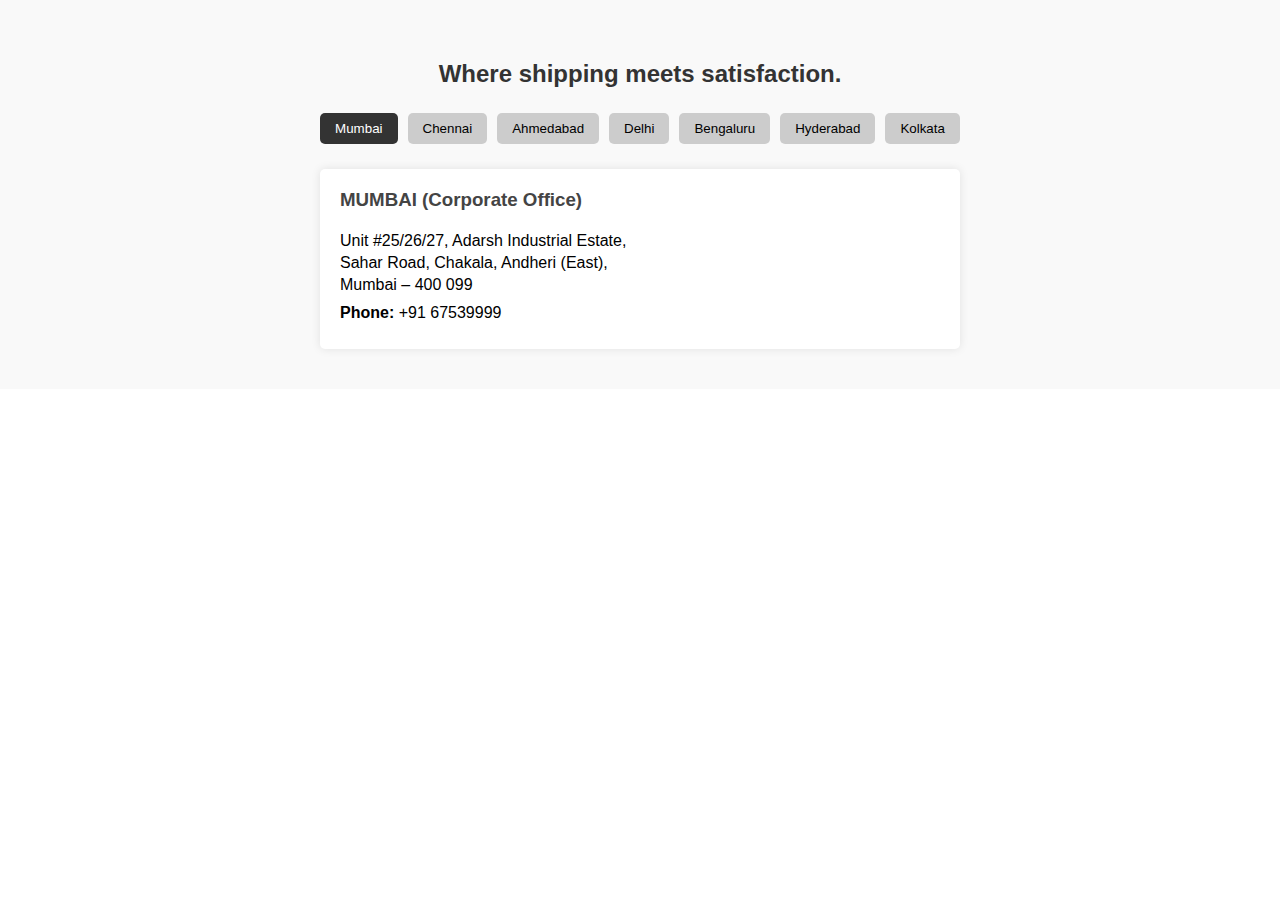
<file: home.html>
<!DOCTYPE html>
<html lang="en">
<head>
    <meta charset="UTF-8">
    <meta name="viewport" content="width=device-width, initial-scale=1.0">
    <title>Contact Locations</title>

    <style>
        body {
            font-family: Arial, sans-serif;
            margin: 0;
            padding: 0;
        }

        /* Contact section */
        .contact {
            padding: 40px;
            background: #f9f9f9;
        }

        .contact h2 {
            text-align: center;
            margin-bottom: 20px;
            color: #333;
        }

        /* Tab buttons */
        .tab-buttons {
            display: flex;
            flex-wrap: wrap;
            justify-content: center;
            margin-bottom: 20px;
        }

        .tab-btn {
            padding: 8px 15px;
            margin: 5px;
            border: none;
            background: #ccc;
            cursor: pointer;
            border-radius: 5px;
            transition: background 0.3s;
        }

        .tab-btn:hover {
            background: #bbb;
        }

        .tab-btn.active {
            background: #333;
            color: #fff;
        }

        /* Tab content */
        .tab-pane {
            display: none;
            background: #fff;
            padding: 20px;
            border-radius: 5px;
            max-width: 600px;
            margin: 0 auto;
            box-shadow: 0px 0px 10px rgba(0,0,0,0.1);
        }

        .tab-pane.active {
            display: block;
            animation: fadeIn 0.4s ease;
        }

        /* Simple fade-in animation */
        @keyframes fadeIn {
            from {opacity: 0;}
            to {opacity: 1;}
        }

        /* Location headings */
        .location-details h3 {
            margin-top: 0;
            color: #444;
        }

        .location-details p {
            margin: 5px 0;
            line-height: 1.4;
        }
    </style>
</head>
<body>

<!-- Contact Section -->
<section id="contact" class="contact">
    <div class="container">
        <h2>Where shipping meets satisfaction.</h2>
        
        <!-- Location Tabs -->
        <div class="location-tabs">
            <div class="tab-buttons">
                <button class="tab-btn active" data-tab="mumbai">Mumbai</button>
                <button class="tab-btn" data-tab="chennai">Chennai</button>
                <button class="tab-btn" data-tab="ahmedabad">Ahmedabad</button>
                <button class="tab-btn" data-tab="delhi">Delhi</button>
                <button class="tab-btn" data-tab="bengaluru">Bengaluru</button>
                <button class="tab-btn" data-tab="hyderabad">Hyderabad</button>
                <button class="tab-btn" data-tab="kolkata">Kolkata</button>
            </div>
            
            <div class="tab-content">
                <!-- Mumbai Tab -->
                <div class="tab-pane active" id="mumbai">
                    <div class="location-details">
                        <h3>MUMBAI (Corporate Office)</h3>
                        <p>Unit #25/26/27, Adarsh Industrial Estate,<br>
                        Sahar Road, Chakala, Andheri (East),<br>
                        Mumbai – 400 099</p>
                        <p><strong>Phone:</strong> +91 67539999</p>
                    </div>
                </div>
                
                <!-- Chennai Tab -->
                <div class="tab-pane" id="chennai">
                    <div class="location-details">
                        <h3>CHENNAI</h3>
                        <p>NO.22, Vembuliamman Koil Street,<br>
                        Pazhavandhangal,<br>
                        Chennai-600114. (India)</p>
                        <p><strong>Phone:</strong> 044-2224 4403 / 044-2224 4404</p>
                    </div>
                </div>

                <!-- Ahmedabad Tab -->
                <div class="tab-pane" id="ahmedabad">
                    <div class="location-details">
                        <h3>AHMEDABAD</h3>
                        <p>H-108: Titanium City Centre Near<br>
                        Sachin Tower, 100 Ft.Road, Satelite,<br>
                        Ahmedabad-380015.</p>
                        <p><strong>Phone:</strong> 079-40370976, 9879548363, 9510540920</p>
                    </div>
                </div>

                <!-- Delhi Tab -->
                <div class="tab-pane" id="delhi">
                    <div class="location-details">
                        <h3>DELHI</h3>
                        <p>A-150/151 Gr Floor, Road no 4, Street no 9,<br>
                        Mahipalpur Ext, New Delhi 110037</p>
                        <p><strong>Phone:</strong> 91-11-26784757/58</p>
                    </div>
                </div>

                <!-- Bengaluru Tab -->
                <div class="tab-pane" id="bengaluru">
                    <div class="location-details">
                        <h3>BENGALURU</h3>
                        <p>No: 304, 3rd Floor, Connection Point,<br>
                        Konena Agrahara, Airport Exit Road,<br>
                        Bengaluru – 560 017</p>
                        <p><strong>Phone:</strong> 91-80-25526936/41258518</p>
                        <p><strong>Fax:</strong> 91-80-25224935</p>
                    </div>
                </div>

                <!-- Hyderabad Tab -->
                <div class="tab-pane" id="hyderabad">
                    <div class="location-details">
                        <h3>HYDERABAD</h3>
                        <p>Door No: 11-32/4/1/A/1,<br>
                        Opp, MRO Office, Beside Church,<br>
                        Shamshabad, RR Dist, Hyderabad,<br>
                        Telangana – 501218.</p>
                        <p><strong>Phone:</strong> 04029550638 / Hand Phone: 08369342070</p>
                    </div>
                </div>

                <!-- Kolkata Tab -->
                <div class="tab-pane" id="kolkata">
                    <div class="location-details">
                        <h3>KOLKATTA</h3>
                        <p>62 Hemanta Basu Sarani, Marble House,<br>
                        Room No 9, 1st Floor,<br>
                        Kolkata – 700 001</p>
                        <p><strong>Phone:</strong> 033 - 40617182</p>
                    </div>
                </div>
            </div>
        </div>
    </div>
</section>

<!-- Tab Switching Script -->
<script>
document.addEventListener("DOMContentLoaded", function () {
    const tabButtons = document.querySelectorAll(".tab-btn");
    const tabPanes = document.querySelectorAll(".tab-pane");

    tabButtons.forEach(button => {
        button.addEventListener("click", function () {
            const tabId = this.getAttribute("data-tab");

            // Remove active from all
            tabButtons.forEach(btn => btn.classList.remove("active"));
            tabPanes.forEach(pane => pane.classList.remove("active"));

            // Add active to clicked
            this.classList.add("active");
            document.getElementById(tabId).classList.add("active");
        });
    });
});
</script>

</body>
</html>
</file>
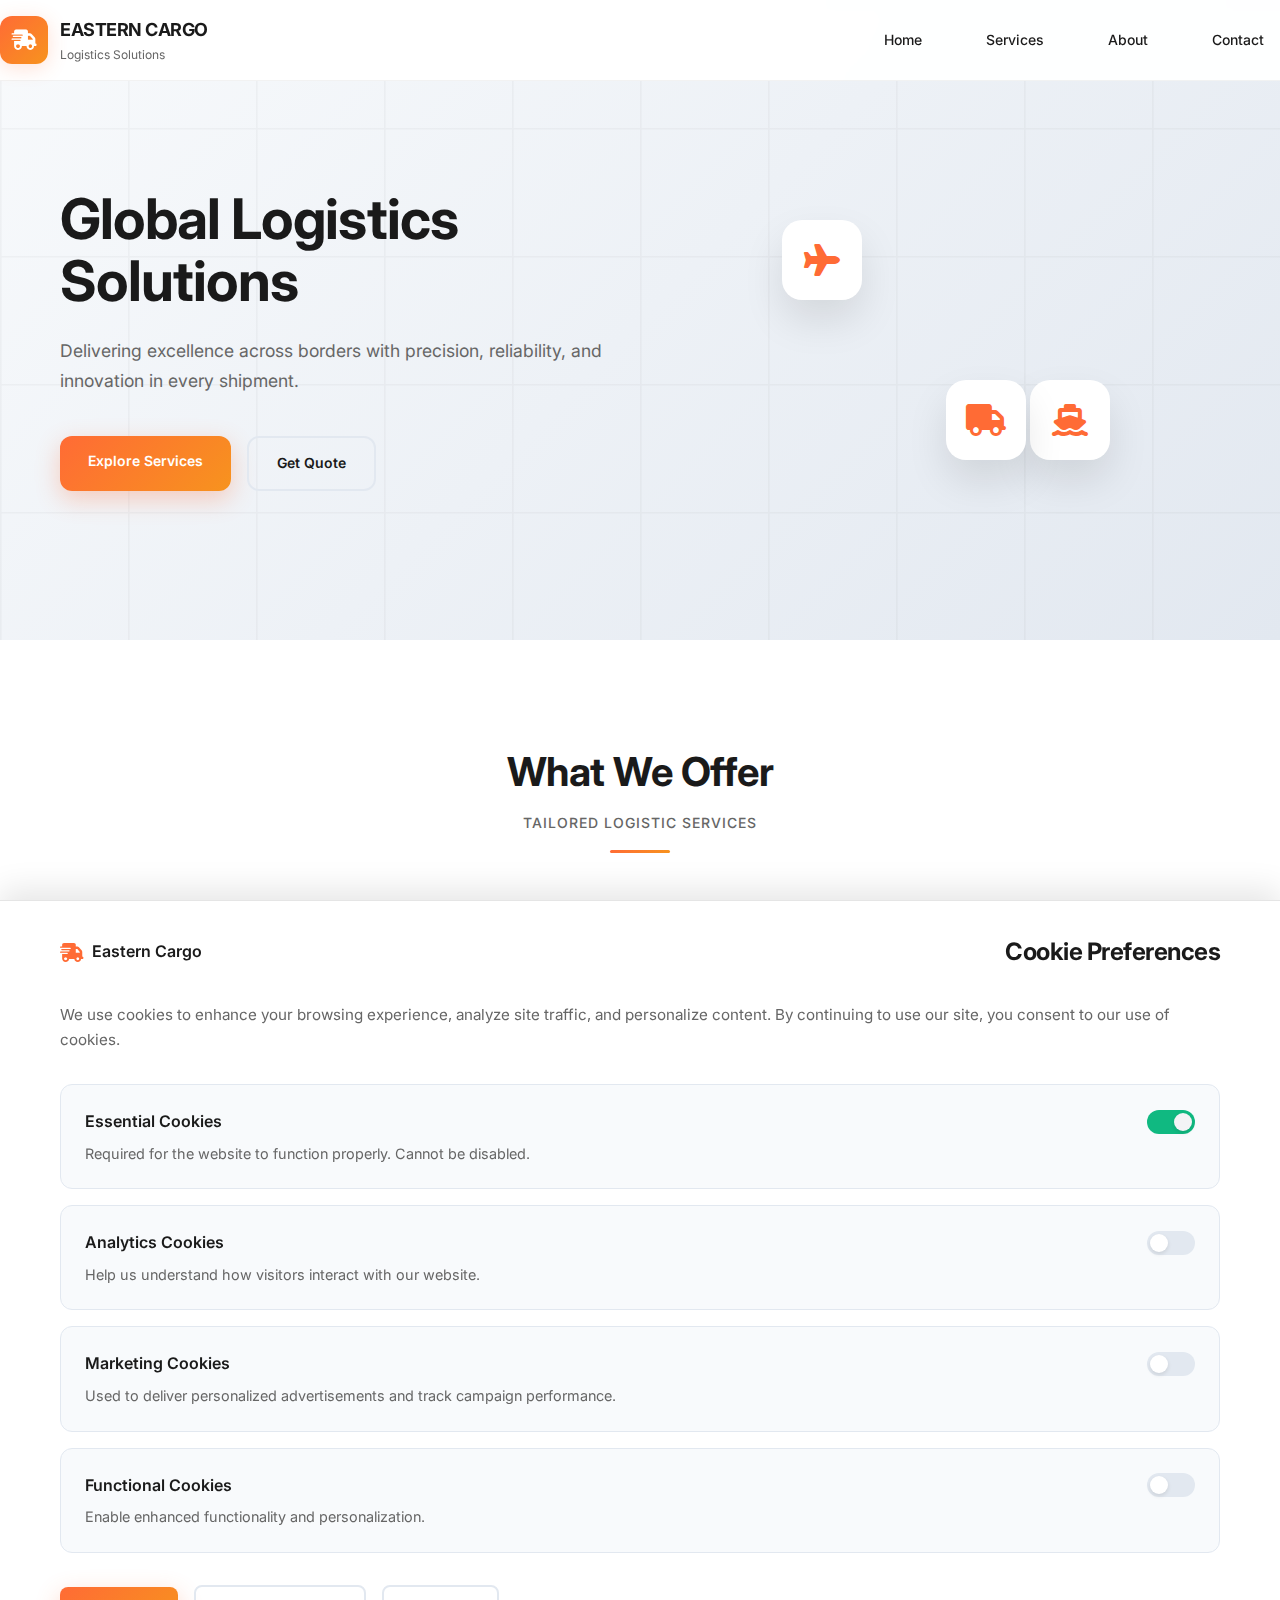
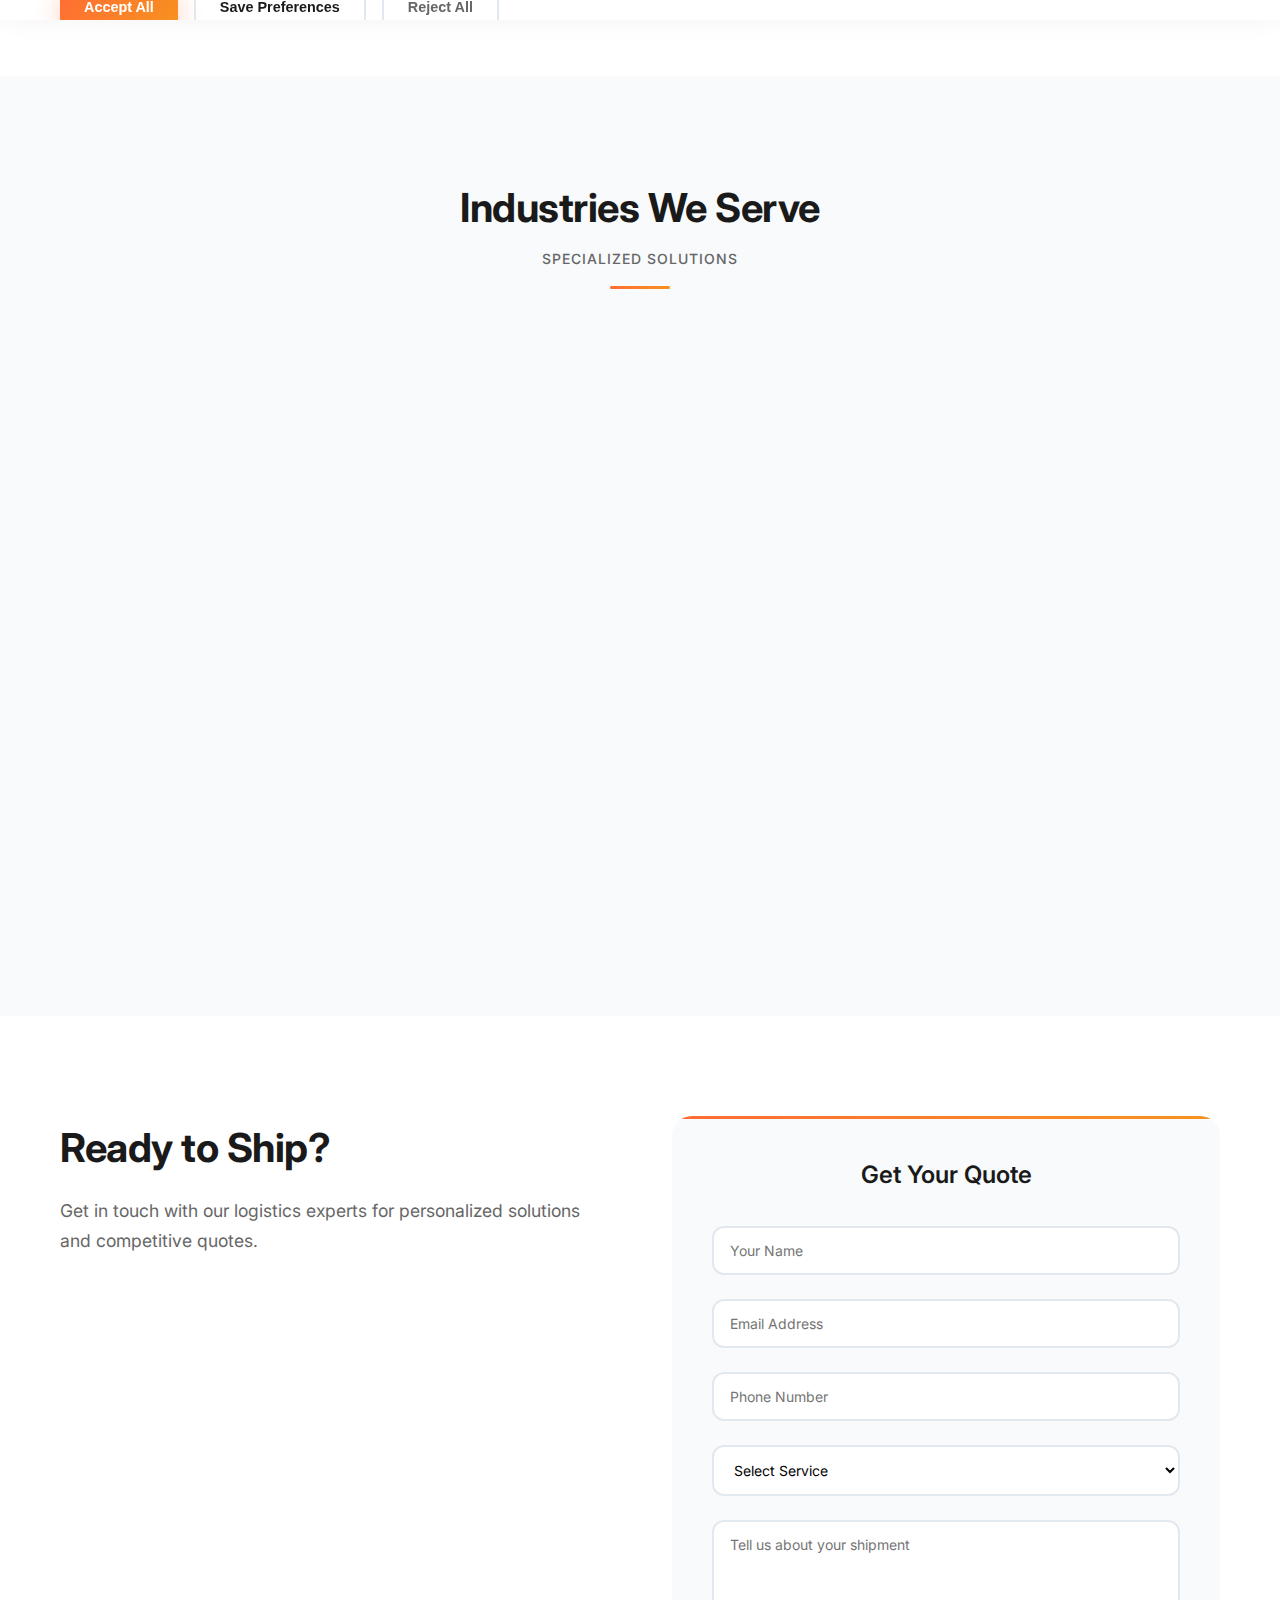
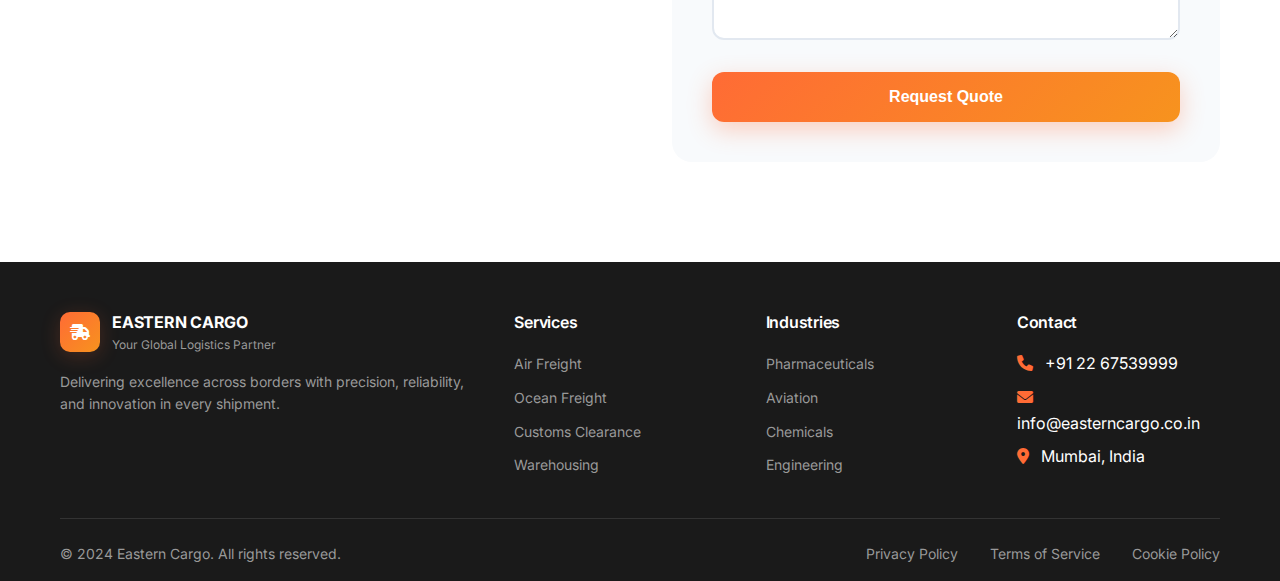
<file: logistics.html>
<!DOCTYPE html>
<html lang="en">
<head>
    <meta charset="UTF-8">
    <meta name="viewport" content="width=device-width, initial-scale=1.0">
    <title>Eastern Cargo - Tailored Logistic Services</title>
    <link rel="stylesheet" href="logistics.css">
    <link href="https://cdnjs.cloudflare.com/ajax/libs/font-awesome/6.0.0/css/all.min.css" rel="stylesheet">
    <link href="https://fonts.googleapis.com/css2?family=Inter:wght@300;400;500;600;700&display=swap" rel="stylesheet">
</head>
<body>
    <!-- Header -->
    <header class="header">
        <nav class="navbar">
            <div class="nav-container">
                <div class="nav-logo">
                    <div class="logo-icon">
                        <i class="fas fa-shipping-fast"></i>
                    </div>
                    <div class="logo-text">
                        <h2>EASTERN CARGO</h2>
                        <p>Logistics Solutions</p>
                    </div>
                </div>
                <ul class="nav-menu">
                    <li><a href="#home">Home</a></li>
                    <li><a href="#services">Services</a></li>
                    <li><a href="#about">About</a></li>
                    <li><a href="#contact">Contact</a></li>
                </ul>
                <div class="hamburger">
                    <span></span>
                    <span></span>
                    <span></span>
                </div>
            </div>
        </nav>
    </header>

    <!-- Hero Section -->
    <section id="home" class="hero">
        <div class="container">
            <div class="hero-content">
                <div class="hero-text">
                    <h1>Global Logistics<br>Solutions</h1>
                    <p>Delivering excellence across borders with precision, reliability, and innovation in every shipment.</p>
                    <div class="hero-buttons">
                        <a href="#services" class="btn btn-primary">Explore Services</a>
                        <a href="#contact" class="btn btn-secondary">Get Quote</a>
                    </div>
                </div>
                <div class="hero-visual">
                    <div class="floating-elements">
                        <div class="element element-1">
                            <i class="fas fa-plane"></i>
                        </div>
                        <div class="element element-2">
                            <i class="fas fa-ship"></i>
                        </div>
                        <div class="element element-3">
                            <i class="fas fa-truck"></i>
                        </div>
                    </div>
                </div>
            </div>
        </div>
    </section>

    <!-- Services Section -->
    <section id="services" class="services">
        <div class="container">
            <div class="section-header">
                <h2>What We Offer</h2>
                <h3>TAILORED LOGISTIC SERVICES</h3>
                <div class="accent-line"></div>
            </div>
            
            <div class="services-grid">
                <div class="service-card">
                    <div class="service-icon">
                        <i class="fas fa-file-contract"></i>
                        <div class="icon-accent">
                            <i class="fas fa-check"></i>
                        </div>
                    </div>
                    <div class="service-content">
                        <h4>Customs Clearance</h4>
                        <p>Eastern Cargo has updated knowledge of rules & regulations of customs which helps us to clear air & sea consignment with ease and efficiency.</p>
                    </div>
                </div>

                <div class="service-card">
                    <div class="service-icon">
                        <i class="fas fa-globe"></i>
                        <div class="icon-accent">
                            <i class="fas fa-plane"></i>
                        </div>
                    </div>
                    <div class="service-content">
                        <h4>Air, Ocean and Inland</h4>
                        <p>Eastern Cargo offers the best logistics services using all means of supply chain. We offer Inland, Ocean and Air Freight solutions for shipment of your goods.</p>
                    </div>
                </div>

                <div class="service-card">
                    <div class="service-icon">
                        <i class="fas fa-warehouse"></i>
                    </div>
                    <div class="service-content">
                        <h4>Warehousing and Storage</h4>
                        <p>Eastern Cargo offers intelligent warehouse solutions. Lower your storage costs and improve goods maintenance by using our modern and intelligent warehouses.</p>
                    </div>
                </div>

                <div class="service-card">
                    <div class="service-icon">
                        <i class="fas fa-suitcase"></i>
                        <div class="icon-accent">
                            <i class="fas fa-hand-pointer"></i>
                        </div>
                    </div>
                    <div class="service-content">
                        <h4>Personal Baggage</h4>
                        <p>Eastern Cargo provides comprehensive relocation services to clients, making the process of moving goods from one location to another smooth and efficient.</p>
                    </div>
                </div>
            </div>
        </div>
    </section>

    <!-- Industries Section -->
    <section class="industries">
        <div class="container">
            <div class="section-header">
                <h2>Industries We Serve</h2>
                <h3>SPECIALIZED SOLUTIONS</h3>
                <div class="accent-line"></div>
            </div>
            
            <div class="industries-grid">
                <div class="industry-card">
                    <div class="industry-icon">
                        <i class="fas fa-plane"></i>
                    </div>
                    <h4>Aviation</h4>
                    <p>Aerospace components, aircraft parts, and aviation equipment with specialized handling requirements.</p>
                </div>

                <div class="industry-card">
                    <div class="industry-icon">
                        <i class="fas fa-pills"></i>
                    </div>
                    <h4>Pharmaceuticals</h4>
                    <p>Temperature-controlled pharmaceutical logistics with GDP compliance and regulatory expertise.</p>
                </div>

                <div class="industry-card">
                    <div class="industry-icon">
                        <i class="fas fa-exclamation-triangle"></i>
                    </div>
                    <h4>Hazardous Goods</h4>
                    <p>Specialized handling and transportation of dangerous goods with strict safety protocols and compliance.</p>
                </div>

                <div class="industry-card">
                    <div class="industry-icon">
                        <i class="fas fa-flask"></i>
                    </div>
                    <h4>Chemicals</h4>
                    <p>Chemical logistics with safety protocols, proper documentation, and specialized containers.</p>
                </div>

                <div class="industry-card">
                    <div class="industry-icon">
                        <i class="fas fa-tshirt"></i>
                    </div>
                    <h4>Garments</h4>
                    <p>Textile and garment logistics with hanging garment services and fashion industry expertise.</p>
                </div>

                <div class="industry-card">
                    <div class="industry-icon">
                        <i class="fas fa-shoe-prints"></i>
                    </div>
                    <h4>Leather</h4>
                    <p>Leather goods transportation with climate-controlled environments and premium handling.</p>
                </div>

                <div class="industry-card">
                    <div class="industry-icon">
                        <i class="fas fa-paw"></i>
                    </div>
                    <h4>Live Animals</h4>
                    <p>Live animal transportation with IATA compliance, veterinary care, and specialized containers.</p>
                </div>

                <div class="industry-card">
                    <div class="industry-icon">
                        <i class="fas fa-cogs"></i>
                    </div>
                    <h4>Engineering Goods</h4>
                    <p>Heavy machinery, industrial equipment, and engineering components with project cargo expertise.</p>
                </div>
            </div>
        </div>
    </section>

    <!-- Contact Section -->
    <section id="contact" class="contact">
        <div class="container">
            <div class="contact-content">
                <div class="contact-info">
                    <h2>Ready to Ship?</h2>
                    <p>Get in touch with our logistics experts for personalized solutions and competitive quotes.</p>
                    
                    <div class="contact-details">
                        <div class="contact-item">
                            <div class="contact-icon">
                                <i class="fas fa-phone"></i>
                            </div>
                            <div class="contact-text">
                                <h4>Phone</h4>
                                <p>+91 22 67539999</p>
                            </div>
                        </div>
                        
                        <div class="contact-item">
                            <div class="contact-icon">
                                <i class="fas fa-envelope"></i>
                            </div>
                            <div class="contact-text">
                                <h4>Email</h4>
                                <p>info@easterncargo.co.in</p>
                            </div>
                        </div>
                        
                        <div class="contact-item">
                            <div class="contact-icon">
                                <i class="fas fa-map-marker-alt"></i>
                            </div>
                            <div class="contact-text">
                                <h4>Address</h4>
                                <p>Unit #25/26/27, Adarsh Industrial Estate,<br>Sahar Road, Chakala, Andheri (East),<br>Mumbai – 400 099</p>
                            </div>
                        </div>
                    </div>
                </div>
                
                <div class="contact-form">
                    <h3>Get Your Quote</h3>
                    <form id="quoteForm">
                        <div class="form-group">
                            <input type="text" id="name" name="name" placeholder="Your Name" required>
                        </div>
                        <div class="form-group">
                            <input type="email" id="email" name="email" placeholder="Email Address" required>
                        </div>
                        <div class="form-group">
                            <input type="tel" id="phone" name="phone" placeholder="Phone Number" required>
                        </div>
                        <div class="form-group">
                            <select id="service" name="service" required>
                                <option value="">Select Service</option>
                                <option value="air-freight">Air Freight</option>
                                <option value="ocean-freight">Ocean Freight</option>
                                <option value="customs-clearance">Customs Clearance</option>
                                <option value="warehousing">Warehousing</option>
                                <option value="personal-baggage">Personal Baggage</option>
                            </select>
                        </div>
                        <div class="form-group">
                            <textarea id="message" name="message" placeholder="Tell us about your shipment" rows="4"></textarea>
                        </div>
                        <button type="submit" class="btn btn-primary">Request Quote</button>
                    </form>
                </div>
            </div>
        </div>
    </section>

    <!-- Footer -->
    <footer class="footer">
        <div class="container">
            <div class="footer-content">
                <div class="footer-section">
                    <div class="footer-logo">
                        <div class="logo-icon">
                            <i class="fas fa-shipping-fast"></i>
                        </div>
                        <div class="logo-text">
                            <h3>EASTERN CARGO</h3>
                            <p>Your Global Logistics Partner</p>
                        </div>
                    </div>
                    <p>Delivering excellence across borders with precision, reliability, and innovation in every shipment.</p>
                </div>
                
                <div class="footer-section">
                    <h4>Services</h4>
                    <ul>
                        <li><a href="#services">Air Freight</a></li>
                        <li><a href="#services">Ocean Freight</a></li>
                        <li><a href="#services">Customs Clearance</a></li>
                        <li><a href="#services">Warehousing</a></li>
                    </ul>
                </div>
                
                <div class="footer-section">
                    <h4>Industries</h4>
                    <ul>
                        <li><a href="#industries">Pharmaceuticals</a></li>
                        <li><a href="#industries">Aviation</a></li>
                        <li><a href="#industries">Chemicals</a></li>
                        <li><a href="#industries">Engineering</a></li>
                    </ul>
                </div>
                
                <div class="footer-section">
                    <h4>Contact</h4>
                    <ul>
                        <li><i class="fas fa-phone"></i> +91 22 67539999</li>
                        <li><i class="fas fa-envelope"></i> info@easterncargo.co.in</li>
                        <li><i class="fas fa-map-marker-alt"></i> Mumbai, India</li>
                    </ul>
                </div>
            </div>
            
            <div class="footer-bottom">
                <p>&copy; 2024 Eastern Cargo. All rights reserved.</p>
                <div class="footer-links">
                    <a href="#">Privacy Policy</a>
                    <a href="#">Terms of Service</a>
                    <a href="#">Cookie Policy</a>
                </div>
            </div>
        </div>
    </footer>

    <!-- Cookie Consent Banner -->
    <div id="cookieConsent" class="cookie-banner">
        <div class="cookie-container">
            <div class="cookie-content">
                <div class="cookie-header">
                    <div class="cookie-logo">
                        <i class="fas fa-shipping-fast"></i>
                        <span>Eastern Cargo</span>
                    </div>
                    <h3>Cookie Preferences</h3>
                </div>
                <p>We use cookies to enhance your browsing experience, analyze site traffic, and personalize content. By continuing to use our site, you consent to our use of cookies.</p>
                
                <div class="cookie-categories">
                    <div class="cookie-category">
                        <div class="category-header">
                            <h4>Essential Cookies</h4>
                            <label class="toggle-switch">
                                <input type="checkbox" checked disabled>
                                <span class="slider"></span>
                            </label>
                        </div>
                        <p>Required for the website to function properly. Cannot be disabled.</p>
                    </div>
                    
                    <div class="cookie-category">
                        <div class="category-header">
                            <h4>Analytics Cookies</h4>
                            <label class="toggle-switch">
                                <input type="checkbox" id="analyticsCookies">
                                <span class="slider"></span>
                            </label>
                        </div>
                        <p>Help us understand how visitors interact with our website.</p>
                    </div>
                    
                    <div class="cookie-category">
                        <div class="category-header">
                            <h4>Marketing Cookies</h4>
                            <label class="toggle-switch">
                                <input type="checkbox" id="marketingCookies">
                                <span class="slider"></span>
                            </label>
                        </div>
                        <p>Used to deliver personalized advertisements and track campaign performance.</p>
                    </div>
                    
                    <div class="cookie-category">
                        <div class="category-header">
                            <h4>Functional Cookies</h4>
                            <label class="toggle-switch">
                                <input type="checkbox" id="functionalCookies">
                                <span class="slider"></span>
                            </label>
                        </div>
                        <p>Enable enhanced functionality and personalization.</p>
                    </div>
                </div>
                
                <div class="cookie-actions">
                    <button id="acceptAll" class="btn btn-primary">Accept All</button>
                    <button id="savePreferences" class="btn btn-secondary">Save Preferences</button>
                    <button id="rejectAll" class="btn btn-outline">Reject All</button>
                </div>
                
                <div class="cookie-links">
                    <a href="#" class="cookie-link">Cookie Policy</a>
                    <span class="separator">|</span>
                    <a href="#" class="cookie-link">Privacy Policy</a>
                    <span class="separator">|</span>
                    <a href="#" class="cookie-link">Terms of Service</a>
                </div>
            </div>
        </div>
    </div>

    <script src="logistics.js"></script>
</body>
</html>
</file>
<file: logistics.css>
/* Reset and Base Styles */
* {
    margin: 0;
    padding: 0;
    box-sizing: border-box;
}

body {
    font-family: 'Inter', sans-serif;
    line-height: 1.6;
    color: #333;
    background: #ffffff;
    overflow-x: hidden;
}

.container {
    max-width: 1200px;
    margin: 0 auto;
    padding: 0 20px;
}

/* Header Styles */
.header {
    background: rgba(255, 255, 255, 0.95);
    backdrop-filter: blur(10px);
    position: fixed;
    top: 0;
    width: 100%;
    z-index: 1000;
    border-bottom: 1px solid rgba(0, 0, 0, 0.05);
    transition: all 0.3s ease;
}

.navbar {
    padding: 1rem 0;
}

.nav-container {
    display: flex;
    justify-content: space-between;
    align-items: center;
}

.nav-logo {
    display: flex;
    align-items: center;
    gap: 12px;
}

.logo-icon {
    width: 48px;
    height: 48px;
    background: linear-gradient(135deg, #ff6b35, #f7931e);
    border-radius: 12px;
    display: flex;
    align-items: center;
    justify-content: center;
    box-shadow: 0 4px 20px rgba(255, 107, 53, 0.2);
}

.logo-icon i {
    font-size: 20px;
    color: white;
}

.logo-text h2 {
    font-size: 18px;
    font-weight: 700;
    color: #1a1a1a;
    margin: 0;
    letter-spacing: -0.5px;
}

.logo-text p {
    font-size: 12px;
    color: #666;
    margin: 0;
    font-weight: 400;
}

.nav-menu {
    display: flex;
    list-style: none;
    gap: 2rem;
    align-items: center;
}

.nav-menu a {
    text-decoration: none;
    color: #1a1a1a;
    font-weight: 500;
    font-size: 14px;
    transition: all 0.3s ease;
    padding: 8px 16px;
    border-radius: 8px;
    position: relative;
}

.nav-menu a:hover {
    color: #ff6b35;
    background: rgba(255, 107, 53, 0.05);
}

.hamburger {
    display: none;
    flex-direction: column;
    cursor: pointer;
    gap: 4px;
}

.hamburger span {
    width: 24px;
    height: 2px;
    background: #1a1a1a;
    transition: 0.3s;
}

/* Hero Section */
.hero {
    padding: 140px 0 100px;
    background: linear-gradient(135deg, #f8fafc 0%, #e2e8f0 100%);
    position: relative;
    overflow: hidden;
}

.hero::before {
    content: '';
    position: absolute;
    top: 0;
    left: 0;
    right: 0;
    bottom: 0;
    background: url('data:image/svg+xml,<svg xmlns="http://www.w3.org/2000/svg" viewBox="0 0 100 100"><defs><pattern id="grid" width="20" height="20" patternUnits="userSpaceOnUse"><path d="M 20 0 L 0 0 0 20" fill="none" stroke="rgba(0,0,0,0.03)" stroke-width="0.5"/></pattern></defs><rect width="100" height="100" fill="url(%23grid)"/></svg>');
}

.hero-content {
    display: grid;
    grid-template-columns: 1fr 1fr;
    gap: 4rem;
    align-items: center;
    position: relative;
    z-index: 2;
}

.hero-text h1 {
    font-size: 3.5rem;
    font-weight: 700;
    color: #1a1a1a;
    margin-bottom: 1.5rem;
    line-height: 1.1;
    letter-spacing: -1px;
}

.hero-text p {
    font-size: 1.1rem;
    color: #666;
    margin-bottom: 2.5rem;
    line-height: 1.7;
}

.hero-buttons {
    display: flex;
    gap: 1rem;
}

.btn {
    padding: 14px 28px;
    border: none;
    border-radius: 12px;
    font-weight: 600;
    text-decoration: none;
    transition: all 0.3s ease;
    cursor: pointer;
    display: inline-block;
    font-size: 14px;
    position: relative;
    overflow: hidden;
}

.btn-primary {
    background: linear-gradient(135deg, #ff6b35, #f7931e);
    color: white;
    box-shadow: 0 8px 25px rgba(255, 107, 53, 0.3);
}

.btn-primary:hover {
    transform: translateY(-2px);
    box-shadow: 0 12px 35px rgba(255, 107, 53, 0.4);
}

.btn-secondary {
    background: transparent;
    color: #1a1a1a;
    border: 2px solid #e2e8f0;
}

.btn-secondary:hover {
    background: #1a1a1a;
    color: white;
    border-color: #1a1a1a;
    transform: translateY(-2px);
}

.hero-visual {
    position: relative;
    height: 400px;
}

.floating-elements {
    position: relative;
    width: 100%;
    height: 100%;
}

.element {
    position: absolute;
    width: 80px;
    height: 80px;
    background: white;
    border-radius: 20px;
    display: flex;
    align-items: center;
    justify-content: center;
    box-shadow: 0 20px 40px rgba(0, 0, 0, 0.1);
    animation: float 6s ease-in-out infinite;
}

.element i {
    font-size: 32px;
    color: #ff6b35;
}

.element-1 {
    top: 20%;
    left: 20%;
    animation-delay: 0s;
}

.element-2 {
    top: 60%;
    right: 20%;
    animation-delay: 2s;
}

.element-3 {
    bottom: 20%;
    left: 50%;
    animation-delay: 4s;
}

@keyframes float {
    0%, 100% { transform: translateY(0px); }
    50% { transform: translateY(-20px); }
}

/* Section Header */
.section-header {
    text-align: center;
    margin-bottom: 4rem;
    position: relative;
}

.section-header h2 {
    font-size: 2.5rem;
    font-weight: 700;
    color: #1a1a1a;
    margin-bottom: 0.5rem;
    letter-spacing: -0.5px;
}

.section-header h3 {
    font-size: 14px;
    color: #666;
    margin-bottom: 1rem;
    font-weight: 500;
    letter-spacing: 1px;
    text-transform: uppercase;
}

.accent-line {
    width: 60px;
    height: 3px;
    background: linear-gradient(135deg, #ff6b35, #f7931e);
    margin: 0 auto;
    border-radius: 2px;
}

/* Services Section */
.services {
    padding: 100px 0;
    background: white;
}

.services-grid {
    display: grid;
    grid-template-columns: repeat(auto-fit, minmax(280px, 1fr));
    gap: 2rem;
}

.service-card {
    background: #fafafa;
    border-radius: 16px;
    padding: 2.5rem;
    transition: all 0.3s ease;
    border: 1px solid transparent;
    position: relative;
    overflow: hidden;
}

.service-card::before {
    content: '';
    position: absolute;
    top: 0;
    left: 0;
    right: 0;
    height: 3px;
    background: linear-gradient(135deg, #ff6b35, #f7931e);
    transform: scaleX(0);
    transition: transform 0.3s ease;
}

.service-card:hover::before {
    transform: scaleX(1);
}

.service-card:hover {
    background: white;
    border-color: #e2e8f0;
    transform: translateY(-8px);
    box-shadow: 0 20px 40px rgba(0, 0, 0, 0.08);
}

.service-icon {
    position: relative;
    width: 64px;
    height: 64px;
    background: linear-gradient(135deg, #ff6b35, #f7931e);
    border-radius: 16px;
    display: flex;
    align-items: center;
    justify-content: center;
    margin-bottom: 1.5rem;
    box-shadow: 0 8px 25px rgba(255, 107, 53, 0.2);
}

.service-icon i {
    font-size: 24px;
    color: white;
}

.icon-accent {
    position: absolute;
    bottom: -8px;
    right: -8px;
    width: 24px;
    height: 24px;
    background: #1a1a1a;
    border-radius: 50%;
    display: flex;
    align-items: center;
    justify-content: center;
    box-shadow: 0 4px 12px rgba(0, 0, 0, 0.15);
}

.icon-accent i {
    font-size: 10px;
    color: white;
}

.service-content h4 {
    font-size: 1.25rem;
    font-weight: 600;
    color: #1a1a1a;
    margin-bottom: 1rem;
    letter-spacing: -0.25px;
}

.service-content p {
    color: #666;
    line-height: 1.7;
    font-size: 14px;
}

/* Industries Section */
.industries {
    padding: 100px 0;
    background: #f8fafc;
}

.industries-grid {
    display: grid;
    grid-template-columns: repeat(auto-fit, minmax(250px, 1fr));
    gap: 1.5rem;
}

.industry-card {
    background: white;
    border-radius: 16px;
    padding: 2rem;
    text-align: center;
    transition: all 0.3s ease;
    border: 1px solid transparent;
    position: relative;
    overflow: hidden;
}

.industry-card::before {
    content: '';
    position: absolute;
    top: 0;
    left: 0;
    right: 0;
    height: 3px;
    background: linear-gradient(135deg, #ff6b35, #f7931e);
    transform: scaleX(0);
    transition: transform 0.3s ease;
}

.industry-card:hover::before {
    transform: scaleX(1);
}

.industry-card:hover {
    transform: translateY(-6px);
    box-shadow: 0 20px 40px rgba(0, 0, 0, 0.08);
    border-color: #e2e8f0;
}

.industry-icon {
    width: 56px;
    height: 56px;
    background: linear-gradient(135deg, #ff6b35, #f7931e);
    border-radius: 14px;
    display: flex;
    align-items: center;
    justify-content: center;
    margin: 0 auto 1.5rem;
    box-shadow: 0 6px 20px rgba(255, 107, 53, 0.2);
    transition: all 0.3s ease;
}

.industry-card:hover .industry-icon {
    transform: scale(1.1);
}

.industry-icon i {
    font-size: 20px;
    color: white;
}

.industry-card h4 {
    font-size: 1.1rem;
    font-weight: 600;
    color: #1a1a1a;
    margin-bottom: 0.75rem;
}

.industry-card p {
    color: #666;
    font-size: 13px;
    line-height: 1.6;
}

/* Contact Section */
.contact {
    padding: 100px 0;
    background: white;
}

.contact-content {
    display: grid;
    grid-template-columns: 1fr 1fr;
    gap: 4rem;
    align-items: start;
}

.contact-info h2 {
    font-size: 2.5rem;
    font-weight: 700;
    color: #1a1a1a;
    margin-bottom: 1rem;
    letter-spacing: -0.5px;
}

.contact-info > p {
    font-size: 1.1rem;
    color: #666;
    margin-bottom: 3rem;
    line-height: 1.7;
}

.contact-details {
    display: flex;
    flex-direction: column;
    gap: 1.5rem;
}

.contact-item {
    display: flex;
    align-items: center;
    gap: 1rem;
    padding: 1.5rem;
    background: #f8fafc;
    border-radius: 12px;
    transition: all 0.3s ease;
}

.contact-item:hover {
    background: white;
    box-shadow: 0 8px 25px rgba(0, 0, 0, 0.08);
    transform: translateX(8px);
}

.contact-icon {
    width: 48px;
    height: 48px;
    background: linear-gradient(135deg, #ff6b35, #f7931e);
    border-radius: 12px;
    display: flex;
    align-items: center;
    justify-content: center;
    flex-shrink: 0;
    box-shadow: 0 6px 20px rgba(255, 107, 53, 0.2);
}

.contact-icon i {
    font-size: 18px;
    color: white;
}

.contact-text h4 {
    font-size: 14px;
    font-weight: 600;
    color: #666;
    margin-bottom: 0.25rem;
    text-transform: uppercase;
    letter-spacing: 0.5px;
}

.contact-text p {
    color: #1a1a1a;
    font-weight: 500;
    margin: 0;
    line-height: 1.4;
}

.contact-form {
    background: #f8fafc;
    padding: 2.5rem;
    border-radius: 20px;
    position: relative;
    overflow: hidden;
}

.contact-form::before {
    content: '';
    position: absolute;
    top: 0;
    left: 0;
    right: 0;
    height: 3px;
    background: linear-gradient(135deg, #ff6b35, #f7931e);
}

.contact-form h3 {
    font-size: 1.5rem;
    font-weight: 600;
    color: #1a1a1a;
    margin-bottom: 2rem;
    text-align: center;
}

.form-group {
    margin-bottom: 1.5rem;
}

.form-group input,
.form-group select,
.form-group textarea {
    width: 100%;
    padding: 14px 16px;
    border: 2px solid #e2e8f0;
    border-radius: 12px;
    font-size: 14px;
    font-family: inherit;
    transition: all 0.3s ease;
    background: white;
}

.form-group input:focus,
.form-group select:focus,
.form-group textarea:focus {
    outline: none;
    border-color: #ff6b35;
    box-shadow: 0 0 0 3px rgba(255, 107, 53, 0.1);
}

.form-group textarea {
    resize: vertical;
    min-height: 120px;
}

.contact-form .btn {
    width: 100%;
    background: linear-gradient(135deg, #ff6b35, #f7931e);
    color: white;
    padding: 16px;
    border: none;
    border-radius: 12px;
    font-size: 16px;
    font-weight: 600;
    cursor: pointer;
    transition: all 0.3s ease;
    box-shadow: 0 8px 25px rgba(255, 107, 53, 0.3);
}

.contact-form .btn:hover {
    transform: translateY(-2px);
    box-shadow: 0 12px 35px rgba(255, 107, 53, 0.4);
}

/* Footer */
.footer {
    background: #1a1a1a;
    color: white;
    padding: 3rem 0 1rem;
}

.footer-content {
    display: grid;
    grid-template-columns: 2fr 1fr 1fr 1fr;
    gap: 3rem;
    margin-bottom: 2rem;
}

.footer-logo {
    display: flex;
    align-items: center;
    gap: 12px;
    margin-bottom: 1rem;
}

.footer-logo .logo-icon {
    width: 40px;
    height: 40px;
    background: linear-gradient(135deg, #ff6b35, #f7931e);
    border-radius: 10px;
    display: flex;
    align-items: center;
    justify-content: center;
}

.footer-logo .logo-icon i {
    font-size: 16px;
    color: white;
}

.footer-logo .logo-text h3 {
    font-size: 16px;
    font-weight: 700;
    margin: 0;
    letter-spacing: -0.25px;
}

.footer-logo .logo-text p {
    font-size: 12px;
    color: #999;
    margin: 0;
}

.footer-section p {
    color: #999;
    line-height: 1.6;
    font-size: 14px;
}

.footer-section h4 {
    color: white;
    font-size: 16px;
    font-weight: 600;
    margin-bottom: 1rem;
    letter-spacing: -0.25px;
}

.footer-section ul {
    list-style: none;
}

.footer-section ul li {
    margin-bottom: 0.5rem;
}

.footer-section ul li a {
    color: #999;
    text-decoration: none;
    font-size: 14px;
    transition: color 0.3s ease;
}

.footer-section ul li a:hover {
    color: #ff6b35;
}

.footer-section ul li i {
    margin-right: 0.5rem;
    color: #ff6b35;
}

.footer-bottom {
    border-top: 1px solid #333;
    padding-top: 1.5rem;
    display: flex;
    justify-content: space-between;
    align-items: center;
    flex-wrap: wrap;
    gap: 1rem;
}

.footer-bottom p {
    color: #999;
    font-size: 14px;
    margin: 0;
}

.footer-links {
    display: flex;
    gap: 2rem;
}

.footer-links a {
    color: #999;
    text-decoration: none;
    font-size: 14px;
    transition: color 0.3s ease;
}

.footer-links a:hover {
    color: #ff6b35;
}

/* Responsive Design */
@media (max-width: 768px) {
    .hamburger {
        display: flex;
    }

    .nav-menu {
        position: fixed;
        left: -100%;
        top: 70px;
        flex-direction: column;
        background: white;
        width: 100%;
        text-align: center;
        transition: 0.3s;
        box-shadow: 0 10px 27px rgba(0, 0, 0, 0.05);
        padding: 2rem 0;
    }

    .nav-menu.active {
        left: 0;
    }

    .hero-text h1 {
        font-size: 2.5rem;
    }

    .hero-content {
        grid-template-columns: 1fr;
        gap: 2rem;
    }

    .contact-content {
        grid-template-columns: 1fr;
        gap: 2rem;
    }

    .footer-content {
        grid-template-columns: 1fr;
        text-align: center;
    }

    .footer-bottom {
        flex-direction: column;
        text-align: center;
    }

    .services-grid {
        grid-template-columns: 1fr;
    }

    .industries-grid {
        grid-template-columns: repeat(auto-fit, minmax(200px, 1fr));
    }

    .section-header h2 {
        font-size: 2rem;
    }

    .contact-info h2 {
        font-size: 2rem;
    }
}

/* Animation Classes */
.fade-in {
    opacity: 0;
    transform: translateY(30px);
    transition: all 0.6s ease;
}

.fade-in.visible {
    opacity: 1;
    transform: translateY(0);
}

/* Scroll Animations */
@keyframes slideInFromLeft {
    from {
        opacity: 0;
        transform: translateX(-50px);
    }
    to {
        opacity: 1;
        transform: translateX(0);
    }
}

@keyframes slideInFromRight {
    from {
        opacity: 0;
        transform: translateX(50px);
    }
    to {
        opacity: 1;
        transform: translateX(0);
    }
}

@keyframes fadeInUp {
    from {
        opacity: 0;
        transform: translateY(30px);
    }
    to {
        opacity: 1;
        transform: translateY(0);
    }
}

/* Additional Visual Enhancements */
.service-card,
.industry-card {
    animation: fadeInUp 0.6s ease forwards;
}

.service-card:nth-child(1) { animation-delay: 0.1s; }
.service-card:nth-child(2) { animation-delay: 0.2s; }
.service-card:nth-child(3) { animation-delay: 0.3s; }
.service-card:nth-child(4) { animation-delay: 0.4s; }

.industry-card:nth-child(1) { animation-delay: 0.1s; }
.industry-card:nth-child(2) { animation-delay: 0.2s; }
.industry-card:nth-child(3) { animation-delay: 0.3s; }
.industry-card:nth-child(4) { animation-delay: 0.4s; }
.industry-card:nth-child(5) { animation-delay: 0.5s; }
.industry-card:nth-child(6) { animation-delay: 0.6s; }
.industry-card:nth-child(7) { animation-delay: 0.7s; }
.industry-card:nth-child(8) { animation-delay: 0.8s; }

/* Enhanced Button Styles */
.btn {
    position: relative;
    overflow: hidden;
}

.btn::before {
    content: '';
    position: absolute;
    top: 0;
    left: -100%;
    width: 100%;
    height: 100%;
    background: linear-gradient(90deg, transparent, rgba(255,255,255,0.2), transparent);
    transition: left 0.5s ease;
}

.btn:hover::before {
    left: 100%;
}

/* Loading Animation */
.loading {
    display: inline-block;
    width: 20px;
    height: 20px;
    border: 3px solid rgba(255,255,255,.3);
    border-radius: 50%;
    border-top-color: #fff;
    animation: spin 1s ease-in-out infinite;
}

@keyframes spin {
    to { transform: rotate(360deg); }
}

/* Cookie Consent Banner */
.cookie-banner {
    position: fixed;
    bottom: 0;
    left: 0;
    right: 0;
    background: rgba(255, 255, 255, 0.98);
    backdrop-filter: blur(10px);
    border-top: 1px solid rgba(0, 0, 0, 0.1);
    box-shadow: 0 -10px 30px rgba(0, 0, 0, 0.1);
    z-index: 10000;
    transform: translateY(100%);
    transition: transform 0.4s cubic-bezier(0.4, 0, 0.2, 1);
    max-height: 80vh;
    overflow-y: auto;
}

.cookie-banner.show {
    transform: translateY(0);
}

.cookie-container {
    max-width: 1200px;
    margin: 0 auto;
    padding: 2rem 20px;
}

.cookie-content {
    display: grid;
    gap: 2rem;
}

.cookie-header {
    display: flex;
    align-items: center;
    justify-content: space-between;
    gap: 1rem;
    flex-wrap: wrap;
}

.cookie-logo {
    display: flex;
    align-items: center;
    gap: 0.5rem;
    font-weight: 600;
    color: #1a1a1a;
}

.cookie-logo i {
    color: #ff6b35;
    font-size: 1.2rem;
}

.cookie-header h3 {
    font-size: 1.5rem;
    font-weight: 700;
    color: #1a1a1a;
    margin: 0;
    letter-spacing: -0.5px;
}

.cookie-content > p {
    color: #666;
    line-height: 1.6;
    margin: 0;
    font-size: 0.95rem;
}

.cookie-categories {
    display: grid;
    gap: 1rem;
}

.cookie-category {
    background: #f8fafc;
    border-radius: 12px;
    padding: 1.5rem;
    border: 1px solid #e2e8f0;
    transition: all 0.3s ease;
}

.cookie-category:hover {
    background: white;
    box-shadow: 0 4px 12px rgba(0, 0, 0, 0.05);
}

.category-header {
    display: flex;
    justify-content: space-between;
    align-items: center;
    margin-bottom: 0.5rem;
}

.category-header h4 {
    font-size: 1rem;
    font-weight: 600;
    color: #1a1a1a;
    margin: 0;
}

.cookie-category p {
    color: #666;
    font-size: 0.9rem;
    line-height: 1.5;
    margin: 0;
}

/* Toggle Switch */
.toggle-switch {
    position: relative;
    display: inline-block;
    width: 48px;
    height: 24px;
}

.toggle-switch input {
    opacity: 0;
    width: 0;
    height: 0;
}

.slider {
    position: absolute;
    cursor: pointer;
    top: 0;
    left: 0;
    right: 0;
    bottom: 0;
    background-color: #e2e8f0;
    transition: 0.3s;
    border-radius: 24px;
}

.slider:before {
    position: absolute;
    content: "";
    height: 18px;
    width: 18px;
    left: 3px;
    bottom: 3px;
    background-color: white;
    transition: 0.3s;
    border-radius: 50%;
    box-shadow: 0 2px 4px rgba(0, 0, 0, 0.1);
}

input:checked + .slider {
    background-color: #ff6b35;
}

input:disabled + .slider {
    background-color: #10b981;
    cursor: not-allowed;
}

input:checked + .slider:before {
    transform: translateX(24px);
}

input:disabled + .slider:before {
    background-color: #f3f4f6;
}

.cookie-actions {
    display: flex;
    gap: 1rem;
    flex-wrap: wrap;
    align-items: center;
}

.cookie-actions .btn {
    padding: 12px 24px;
    font-size: 0.9rem;
    border-radius: 8px;
    font-weight: 600;
    transition: all 0.3s ease;
}

.btn-outline {
    background: transparent;
    color: #666;
    border: 2px solid #e2e8f0;
}

.btn-outline:hover {
    background: #f8fafc;
    border-color: #cbd5e1;
    color: #1a1a1a;
}

.cookie-links {
    display: flex;
    align-items: center;
    gap: 1rem;
    flex-wrap: wrap;
    justify-content: center;
    padding-top: 1rem;
    border-top: 1px solid #e2e8f0;
}

.cookie-link {
    color: #ff6b35;
    text-decoration: none;
    font-size: 0.85rem;
    font-weight: 500;
    transition: color 0.3s ease;
}

.cookie-link:hover {
    color: #e55a2b;
    text-decoration: underline;
}

.separator {
    color: #cbd5e1;
    font-size: 0.85rem;
}

/* Responsive Cookie Banner */
@media (max-width: 768px) {
    .cookie-header {
        flex-direction: column;
        align-items: flex-start;
        gap: 0.5rem;
    }
    
    .cookie-header h3 {
        font-size: 1.25rem;
    }
    
    .cookie-actions {
        flex-direction: column;
        width: 100%;
    }
    
    .cookie-actions .btn {
        width: 100%;
        justify-content: center;
    }
    
    .cookie-links {
        flex-direction: column;
        gap: 0.5rem;
    }
    
    .separator {
        display: none;
    }
    
    .cookie-category {
        padding: 1rem;
    }
    
    .category-header {
        flex-direction: column;
        align-items: flex-start;
        gap: 0.5rem;
    }
}
</file>
